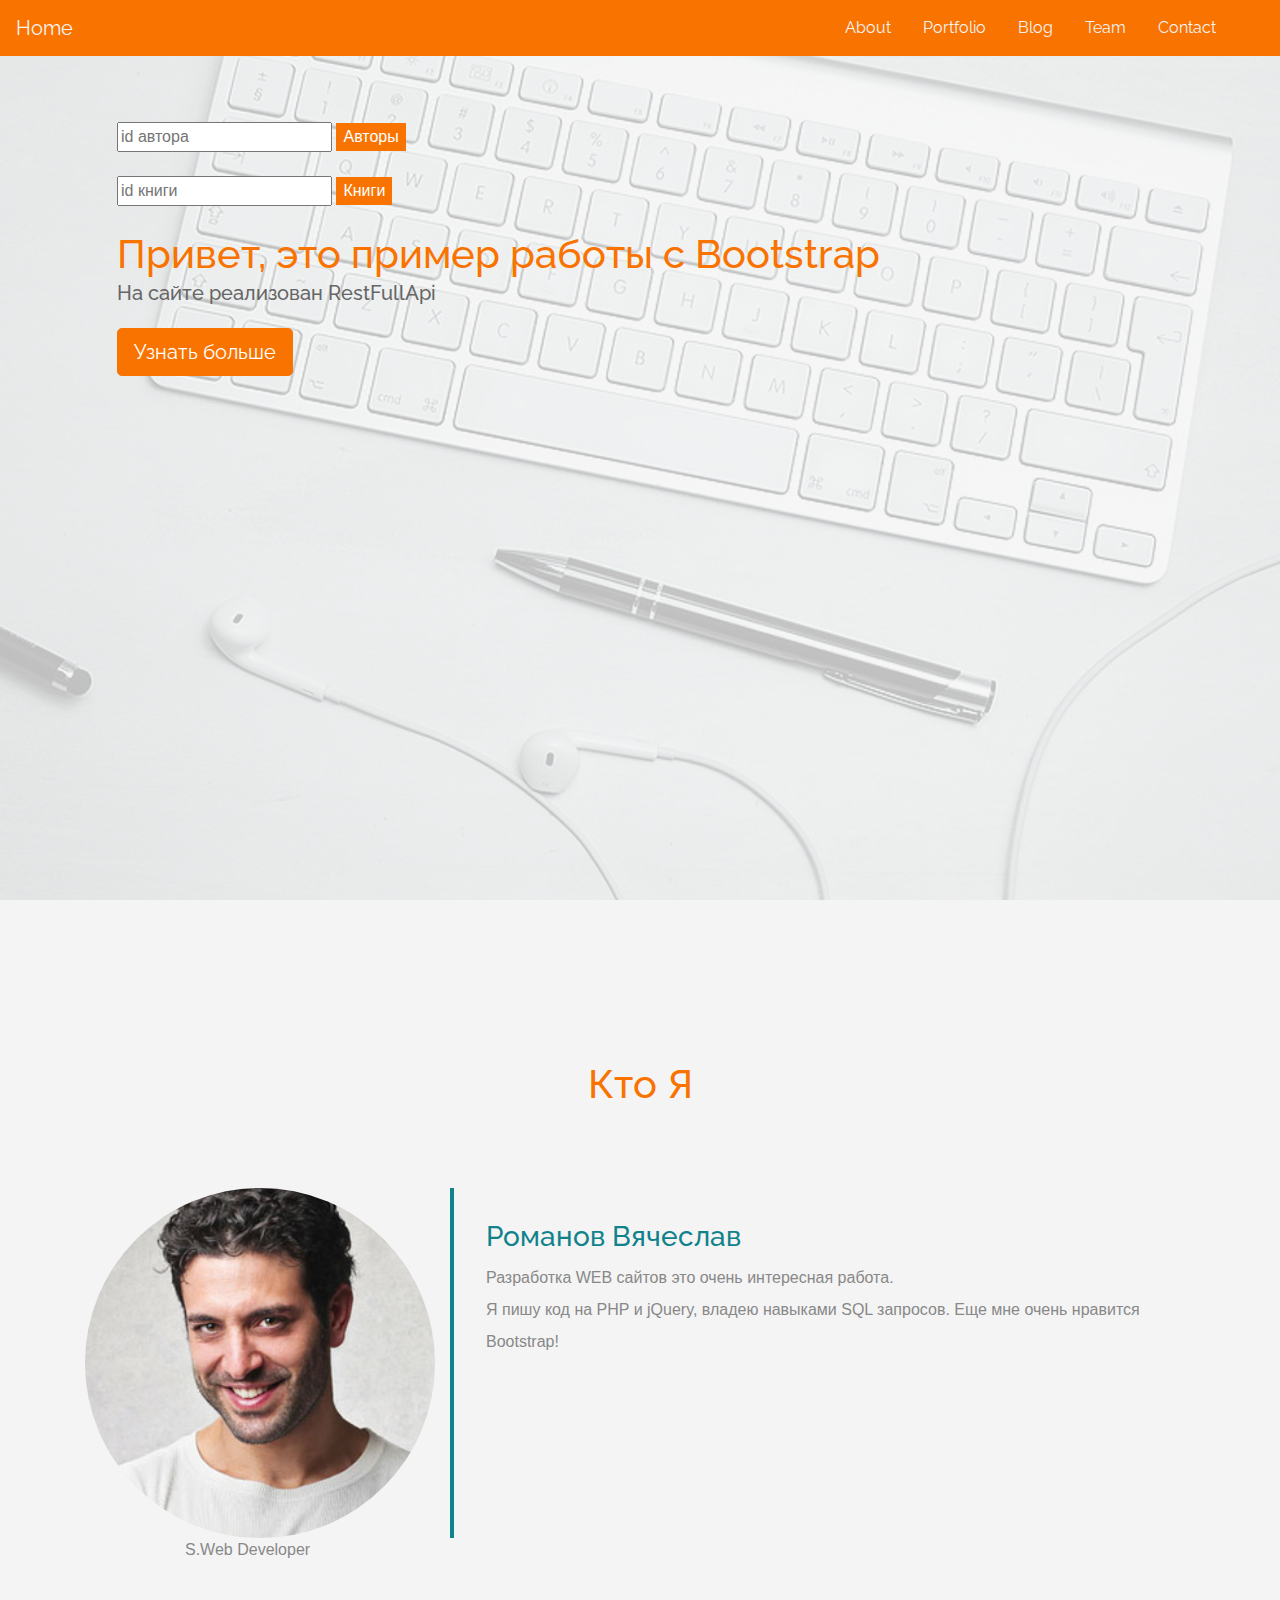
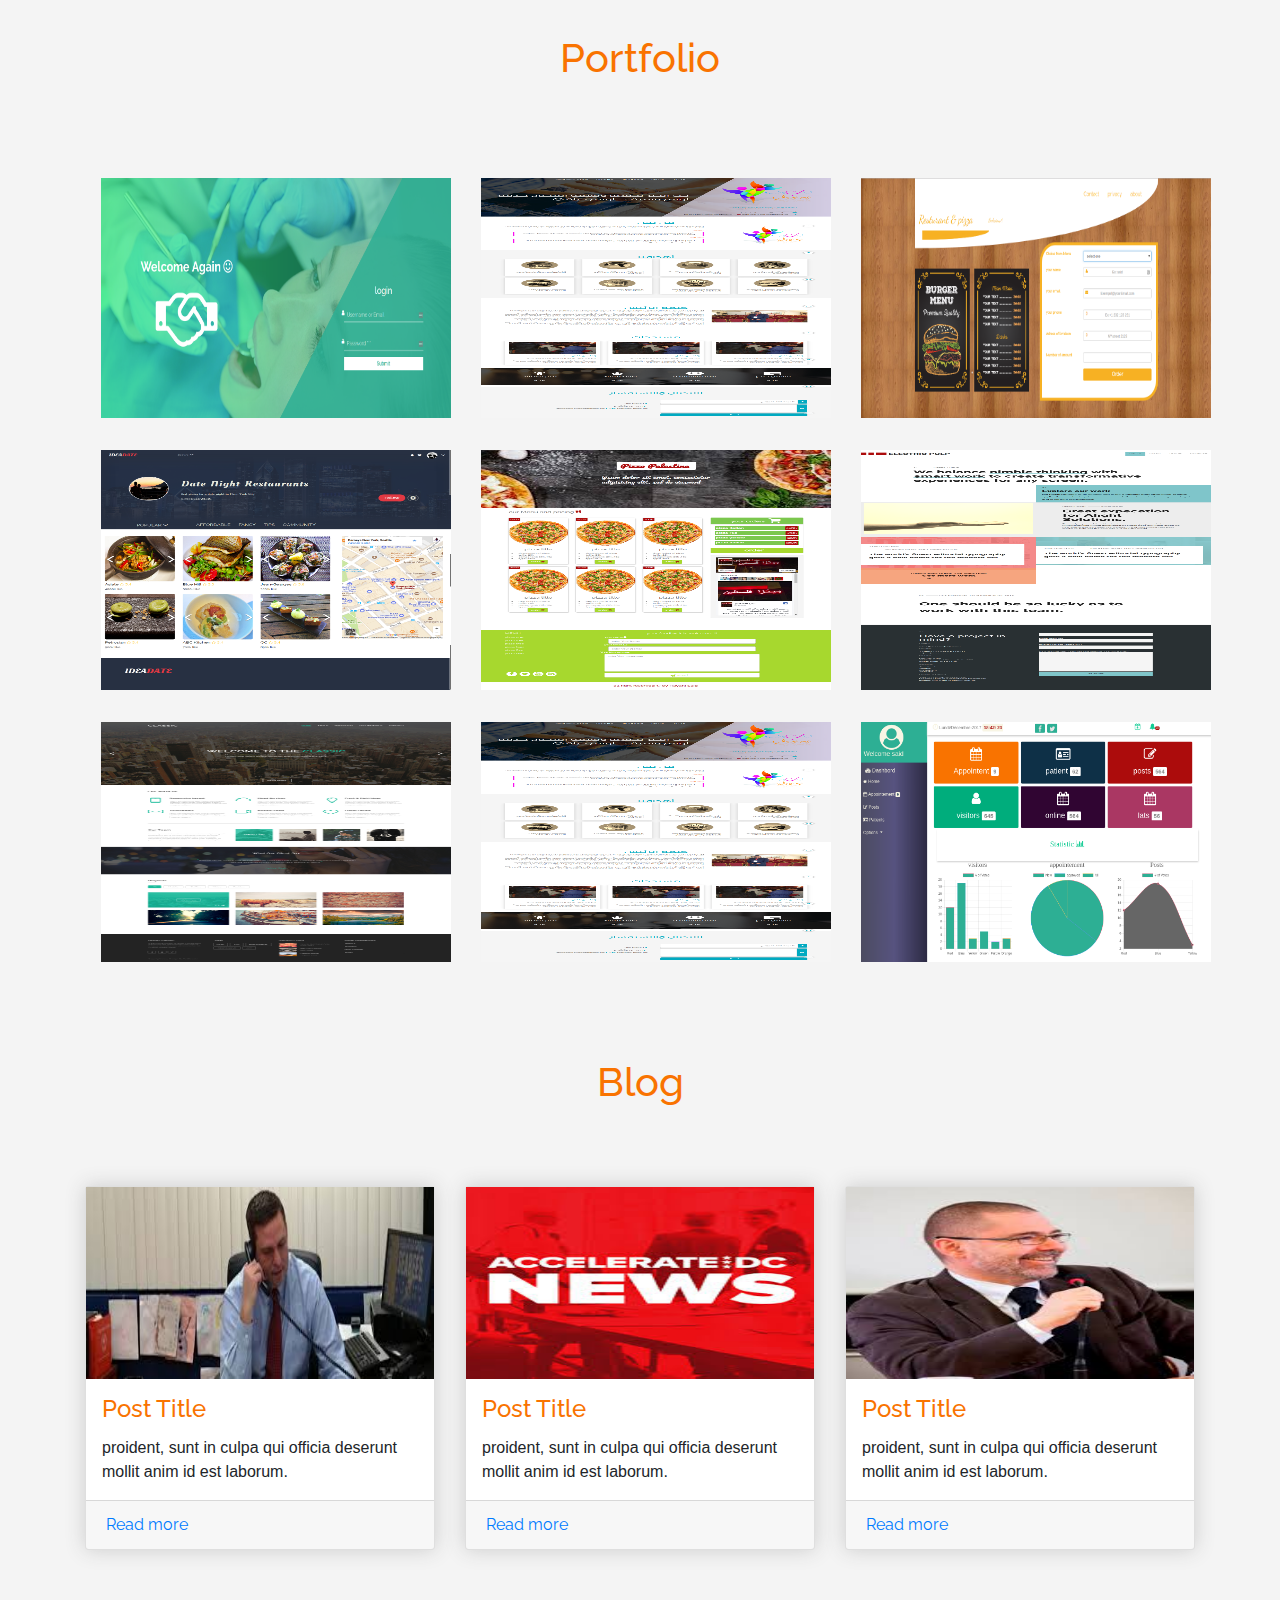
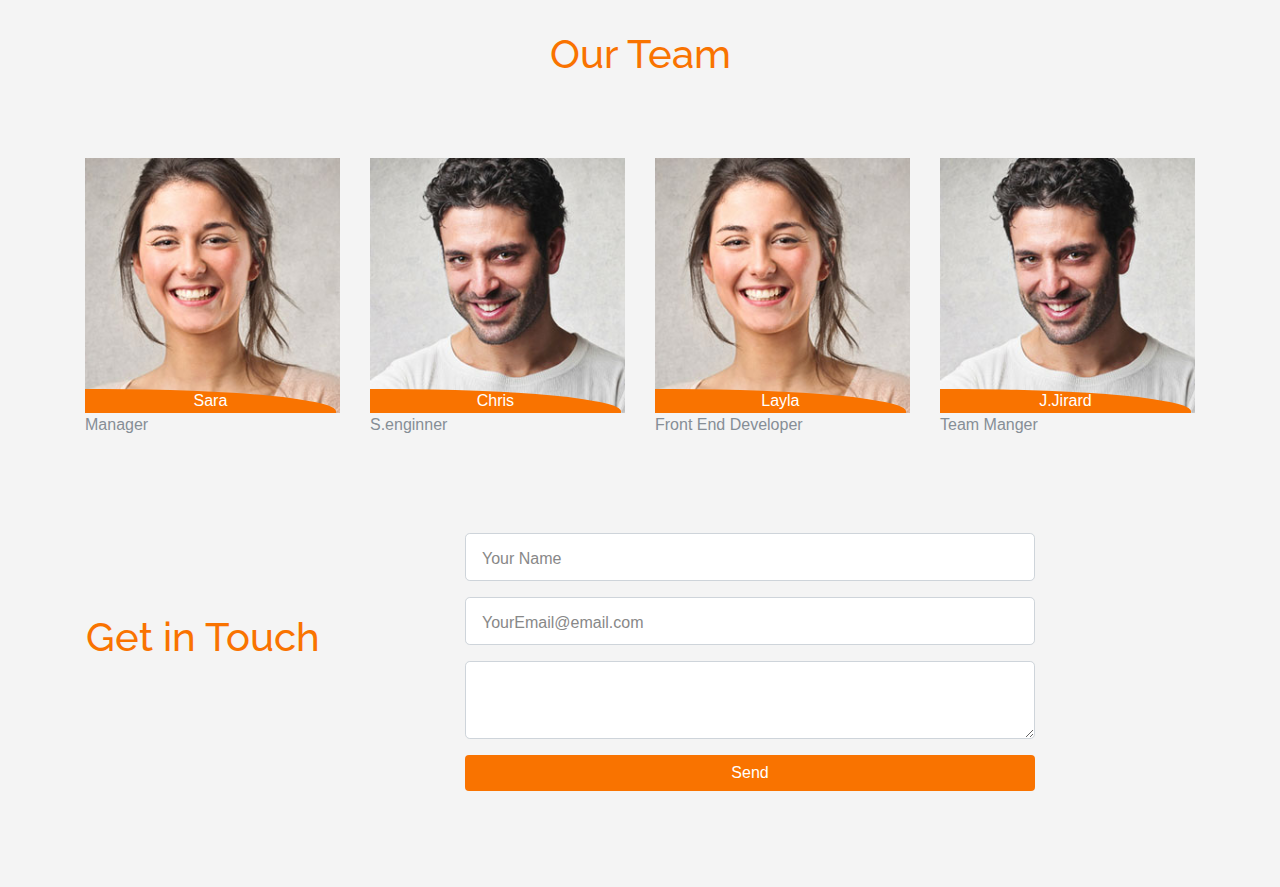
<file: index.html>
<!DOCTYPE html>
<html lang="en">
    <head>
        <title>Bootstrap 4 landing page</title>
        <!-- add bootstrap css file -->

        <link rel="stylesheet" type="text/css" href="css/bootstrap.min.css">
        <link rel="stylesheet" type="text/css" href="css/main.css">

    </head>
    <body>
        <!-- navbar -->

        <nav class="navbar navbar-expand-lg fixed-top ">
            <a class="navbar-brand" href="#">Home</a>
            <button class="navbar-toggler" type="button" data-toggle="collapse" data-target="#navbarSupportedContent" aria-controls="navbarSupportedContent" aria-expanded="false" aria-label="Toggle navigation">
                <span class="navbar-toggler-icon"></span>
            </button>

            <div class="collapse navbar-collapse " id="navbarSupportedContent">
                <ul class="navbar-nav mr-4">

                    <li class="nav-item">
                        <a class="nav-link" data-value="about" href="#">About</a>
                    </li>
                    <li class="nav-item">
                        <a class="nav-link " data-value="portfolio" href="#">Portfolio</a>
                    </li>
                    <li class="nav-item">
                        <a class="nav-link " data-value="blog" href="#">Blog</a>
                    </li>
                    <li class="nav-item">
                        <a class="nav-link " data-value="team" href="#">
                            Team</a>
                    </li>
                    <li class="nav-item">
                        <a class="nav-link " data-value="contact" href="#">Contact</a>
                    </li>
                </ul>

            </div>
        </nav>
        <!-- header -->
        <header class="header ">
            <div class="overlay"></div>
            <div class="container">
                <div class="description ">
                    <input type="text" id="c" placeholder="id автора">
                    <button id="submit1" name="authors" value = "1">Авторы</button>
                    <br /><br />
                    <input type="text" id="b" placeholder="id книги">
                    <button id="submit" name="books" value = "1">Книги</button>
                    <br /><br />
                    <h1>
                        Привет, это пример работы с Bootstrap
                        <p> На сайте реализован RestFullApi</p>
                        <button name="write" class="btn btn-outline-secondary btn-lg">Узнать больше</button>
                    </h1>
                    <div id="block"></div>
                </div>
            </div>
        </header>

        <!-- about section -->
        <div class="about" id="about">
            <div class="container">
                <h1 class="text-center">Кто Я</h1>
                <div class="row">
                    <div class="col-lg-4 col-md-4 col-sm-12">
                        <img src="images/team-3.jpg" class="img-fluid">
                        <span class="text-justify">S.Web Developer</span>
                    </div>
                    <div class="col-lg-8 col-md-8 col-sm-12 desc">

                        <h3>Романов Вячеслав</h3>
                        <p>
                            Разработка WEB сайтов это очень интересная работа.<br />
                            Я пишу код на PHP  и jQuery, владею навыками  SQL запросов.
                            Еще мне очень нравится Bootstrap!
                        </p>
                    </div>
                </div>
            </div>
        </div>

        <!-- portfolio -->
        <div class="portfolio" id="portfolio">
            <h1 class="text-center">Portfolio</h1>
            <div class="container">
                <div class="row">
                    <div class="col-lg-4 col-md-4 col-sm-12">
                        <img src="images/portfolio/port13.png" class="img-fluid">
                    </div>
                    <div class="col-lg-4 col-md-4 col-sm-12">
                        <img src="images/portfolio/port1.png" class="img-fluid">
                    </div>
                    <div class="col-lg-4 col-md-4 col-sm-12">
                        <img src="images/portfolio/port6.png" class="img-fluid">
                    </div>

                    <div class="col-lg-4 col-md-4 col-sm-12">
                        <img src="images/portfolio/port3.png" class="img-fluid">
                    </div>
                    <div class="col-lg-4 col-md-4 col-sm-12">
                        <img src="images/portfolio/port11.png" class="img-fluid">
                    </div>
                    <div class="col-lg-4 col-md-4 col-sm-12">
                        <img src="images/portfolio/electric.png" class="img-fluid">
                    </div>

                    <div class="col-lg-4 col-md-4 col-sm-12">
                        <img src="images/portfolio/Classic.jpg" class="img-fluid">
                    </div>
                    <div class="col-lg-4 col-md-4 col-sm-12">
                        <img src="images/portfolio/port1.png" class="img-fluid">
                    </div>
                    <div class="col-lg-4 col-md-4 col-sm-12">
                        <img src="images/portfolio/port8.png" class="img-fluid">
                    </div>
                </div>
            </div>
        </div>


        <!-- Posts section -->
        <div class="blog" id="blog">
            <div class="container">
                <h1 class="text-center">Blog</h1>
                <div class="row">
                    <div class="col-md-4 col-lg-4 col-sm-12">
                        <div class="card">
                            <div class="card-img">
                                <img src="images/posts/polit.jpg" class="img-fluid">
                            </div>

                            <div class="card-body">
                                <h4 class="card-title">Post Title</h4>
                                <p class="card-text">

                                    proident, sunt in culpa qui officia deserunt mollit anim id est laborum.
                                </p>
                            </div>
                            <div class="card-footer">
                                <a href="" class="card-link">Read more</a>
                            </div>
                        </div>
                    </div>
                    <div class="col-md-4 col-lg-4 col-sm-12">
                        <div class="card">
                            <div class="card-img">
                                <img src="images/posts/images.jpg" class="img-fluid">
                            </div>

                            <div class="card-body">
                                <h4 class="card-title">Post Title</h4>
                                <p class="card-text">

                                    proident, sunt in culpa qui officia deserunt mollit anim id est laborum.
                                </p>
                            </div>
                            <div class="card-footer">
                                <a href="" class="card-link">Read more</a>
                            </div>
                        </div>
                    </div>
                    <div class="col-md-4 col-lg-4 col-sm-12">
                        <div class="card">
                            <div class="card-img">
                                <img src="images/posts/imag2.jpg" class="img-fluid">
                            </div>

                            <div class="card-body">
                                <h4 class="card-title">Post Title</h4>
                                <p class="card-text">

                                    proident, sunt in culpa qui officia deserunt mollit anim id est laborum.
                                </p>
                            </div>
                            <div class="card-footer">
                                <a href="" class="card-link">Read more</a>
                            </div>
                        </div>
                    </div>
                </div>
            </div>
        </div>

        <!-- Team section -->
        <div class="team" id="team">
            <div class="container">
                <h1 class="text-center">Our Team</h1>
                <div class="row">
                    <div class="col-lg-3 col-md-3 col-sm-12 item">
                        <img src="images/team-2.jpg" class="img-fluid" alt="team">
                        <div class="des">
                            Sara
                        </div>
                        <span class="text-muted">Manager</span>
                    </div>
                    <div class="col-lg-3 col-md-3 col-sm-12 item">
                        <img src="images/team-3.jpg" class="img-fluid" alt="team">
                        <div class="des">
                            Chris
                        </div>
                        <span class="text-muted">S.enginner</span>
                    </div>
                    <div class="col-lg-3 col-md-3 col-sm-12 item">
                        <img src="images/team-2.jpg" class="img-fluid" alt="team">
                        <div class="des">
                            Layla 
                        </div>
                        <span class="text-muted">Front End Developer</span>
                    </div>
                    <div class="col-lg-3 col-md-3 col-sm-12 item">
                        <img src="images/team-3.jpg" class="img-fluid" alt="team">
                        <div class="des">
                            J.Jirard
                        </div>
                        <span class="text-muted">Team Manger</span>
                    </div>
                </div>
            </div>
        </div>

        <!-- Contact form -->
        <div class="contact-form" id="contact">
            <div class="container">
                <form>
                    <div class="row">
                        <div class="col-lg-4 col-md-4 col-sm-12">
                            <h1>Get in Touch</h1>	
                        </div>
                        <div class="col-lg-8 col-md-8 col-sm-12 right">
                            <div class="form-group">
                                <input type="text" class="form-control form-control-lg" placeholder="Your Name" name="">
                            </div>
                            <div class="form-group">
                                <input type="email" class="form-control form-control-lg" placeholder="YourEmail@email.com" name="email">
                            </div>
                            <div class="form-group">
                                <textarea class="form-control form-control-lg">
				   	 	
                                </textarea>
                            </div>
                            <input type="submit" class="btn btn-secondary btn-block" value="Send" name="">
                        </div>
                    </div>
                </form>
            </div>
        </div>
        <!-- add Javasscript file from js file -->
        <script type="text/javascript" src="js/jquery.min.js"></script>  
        <script type="text/javascript" src="js/bootstrap.min.js"></script>
        <script type="text/javascript" src='js/main.js'></script>
        <script>
            $(document).ready(function () {
                $("#submit").click(function () {
                    var fnumb = $("#b").val();
                    $.get("http://biblioteka.loc/api/books/" + fnumb, {}, function (data) {

                        //data = $(data).find("#a1").html().replace ('&lt;br&gt;', "\r\n");
                        $("#block").html(JSON.parse(data).reduce(function (sum, current) {
                            return sum + ' ' + current.reduce(function (sum, current) {
                                return sum + ' ' + current;
                            }, '<br>');
                        }, ));

                    });
                });
            });
        </script>

        <script>
            $(document).ready(function () {
                $("#submit1").click(function () {
                    var fnumb = $("#c").val();
                    $.get("http://biblioteka.loc/api/authors/" + fnumb, {}, function (data) {

                        //data = $(data).find("#a1").html().replace ('&lt;br&gt;', "\r\n");
                        $("#block").html(JSON.parse(data).join('<br />'));

                    });
                });
            });
        </script>
        <script>
        $('button[name="write"]').click(function () {
    location.href = "http://biblioteka.loc/admin/";
});
</script>
    </body>
</html>
</file>
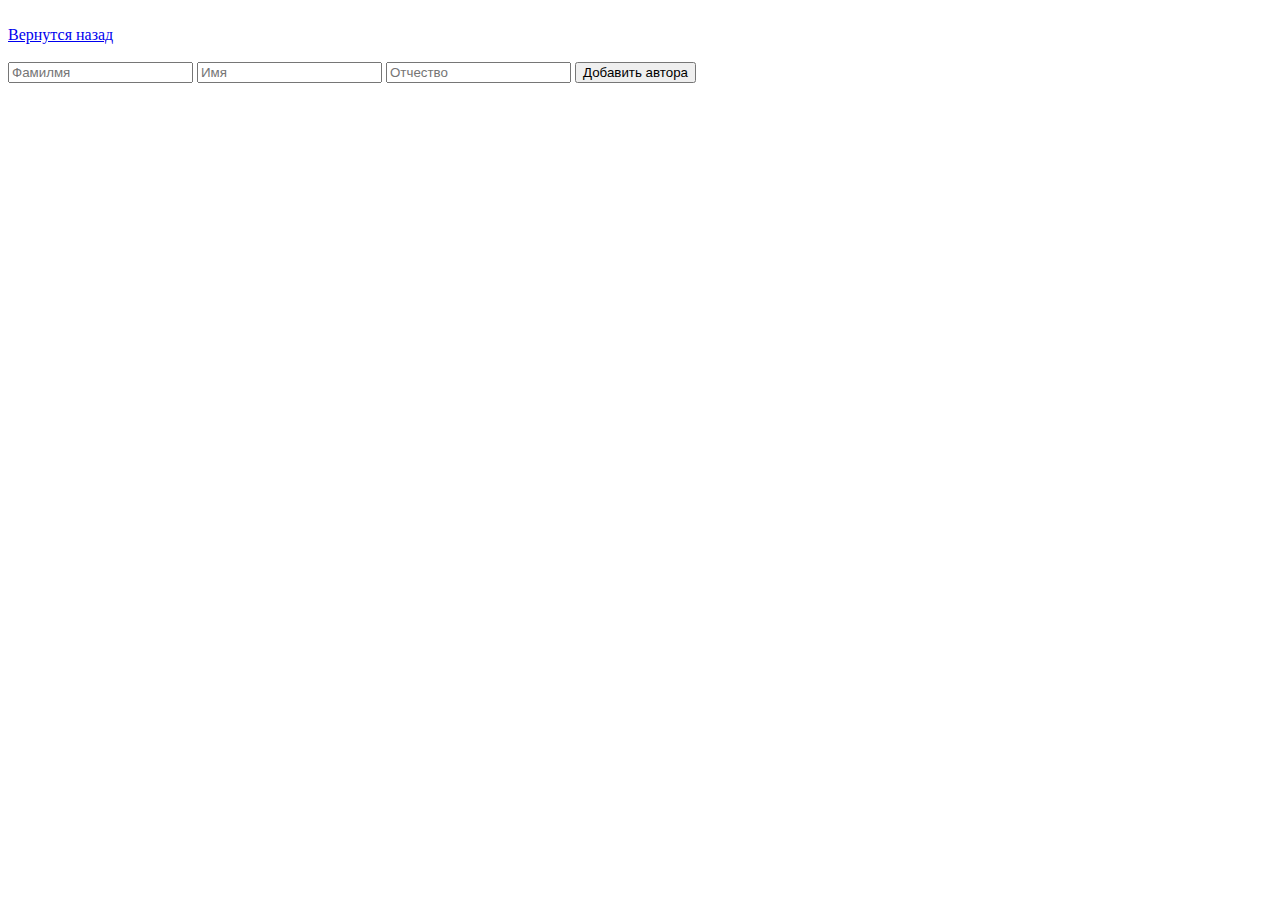
<file: admin/pages/addauthors.html>
<!DOCTYPE html>
<!--
To change this license header, choose License Headers in Project Properties.
To change this template file, choose Tools | Templates
and open the template in the editor.
-->
<html>

    <head>
        <title>TODO supply a title</title>
        <meta charset="UTF-8">
        <meta name="viewport" content="width=device-width, initial-scale=1.0">
        <script type='text/javascript' src = 'https://code.jquery.com/jquery-3.5.1.js'></script>
    </head>
    <body>
        <br />
        <a href="../">Вернутся назад</a>
        <br /><br />
        <input type="text" id="lastname" placeholder="Фамилмя">        
        <input type="text" id="firstname" placeholder="Имя">
        <input type="text" id="midlename" placeholder="Отчество">

        <button id="submit2" name="addauthors" >Добавить автора</button>
        <script>
            $(document).ready(function () {
                $("#submit2").click(function () {
                    var f = $("#firstname").val();
                    var l = $("#lastname").val();
                    var m = $("#midlename").val();
                    $.post("http://biblioteka.loc/api/authors/", {last: l, first: f, midl: m}, function (data) {

                        //data = $(data).find("#a1").html().replace ('&lt;br&gt;', "\r\n");
                        //$("#block").html(JSON.parse(data).join('<br />'));
                        $("#block").text(data);

                    });
                });
            });
        </script>
        <div id="block"></div>
    </body>
</html>
</file>
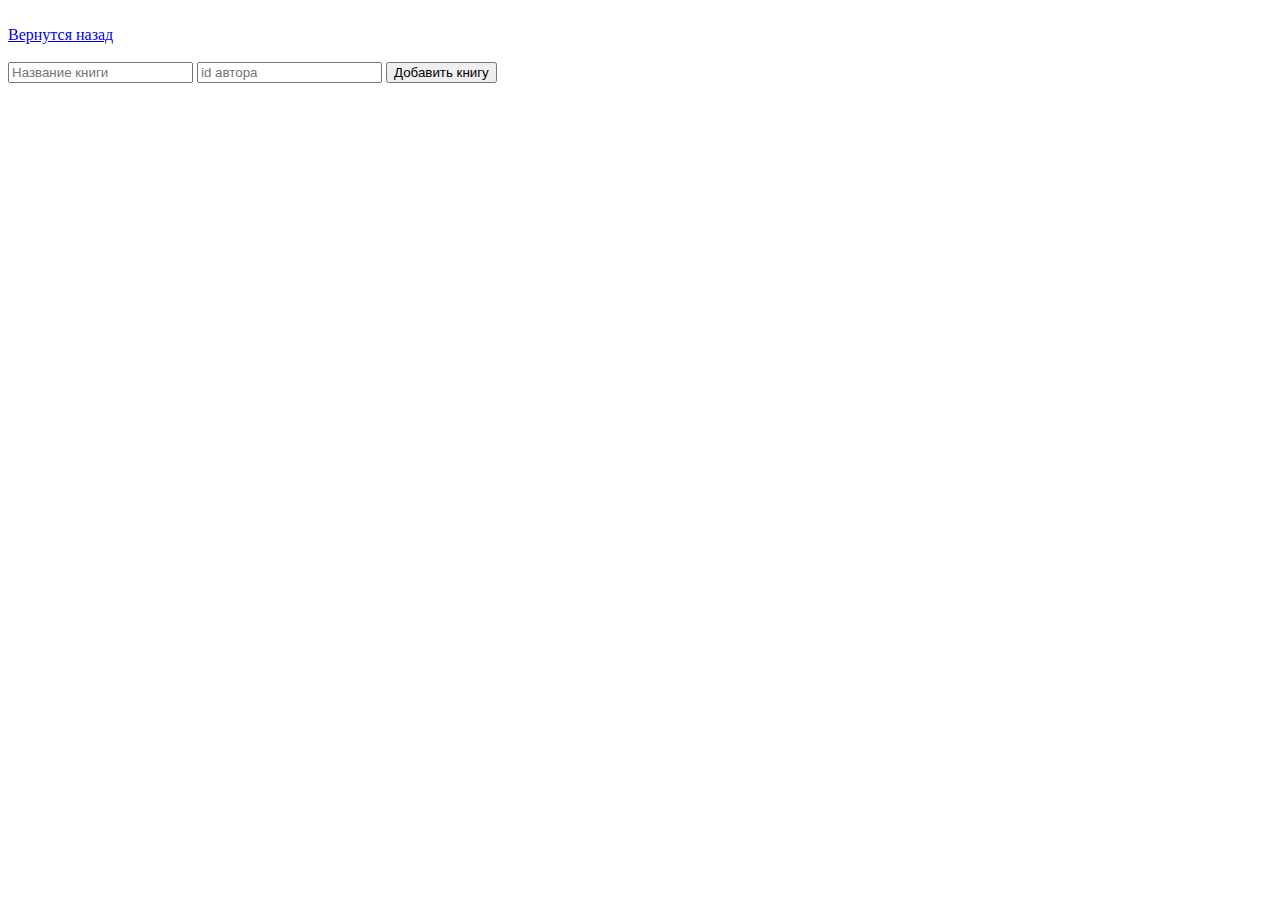
<file: admin/pages/addbook.html>
<!DOCTYPE html>
<!--
To change this license header, choose License Headers in Project Properties.
To change this template file, choose Tools | Templates
and open the template in the editor.
-->
<html>
    <head>
        <title>TODO supply a title</title>
        <meta charset="UTF-8">
        <meta name="viewport" content="width=device-width, initial-scale=1.0">
        <script type='text/javascript' src = 'https://code.jquery.com/jquery-3.5.1.js'></script>
    </head>

    <body>
        <br />
        <a href="../">Вернутся назад</a>
        <br />
        <br /> 
        <input type="text" id="name" placeholder="Название книги">        
        <input type="text" id="ida" placeholder="id автора">

        <button id="submit2" name="addbooks" >Добавить книгу</button>
        <script>
            $(document).ready(function () {
                $("#submit2").click(function () {
                    var fname = $("#name").val();
                    var fida = $("#ida").val();
                    $.post("http://biblioteka.loc/api/books/", {name: fname, ida: fida}, function (data) {

                        //data = $(data).find("#a1").html().replace ('&lt;br&gt;', "\r\n");
                        $("#block").text(data);
                        //$("#block").html(JSON.parse(data).join('<br />'));

                    });
                });
            });
        </script>
        <div id="block"></div>
    </body>
</html>
</file>
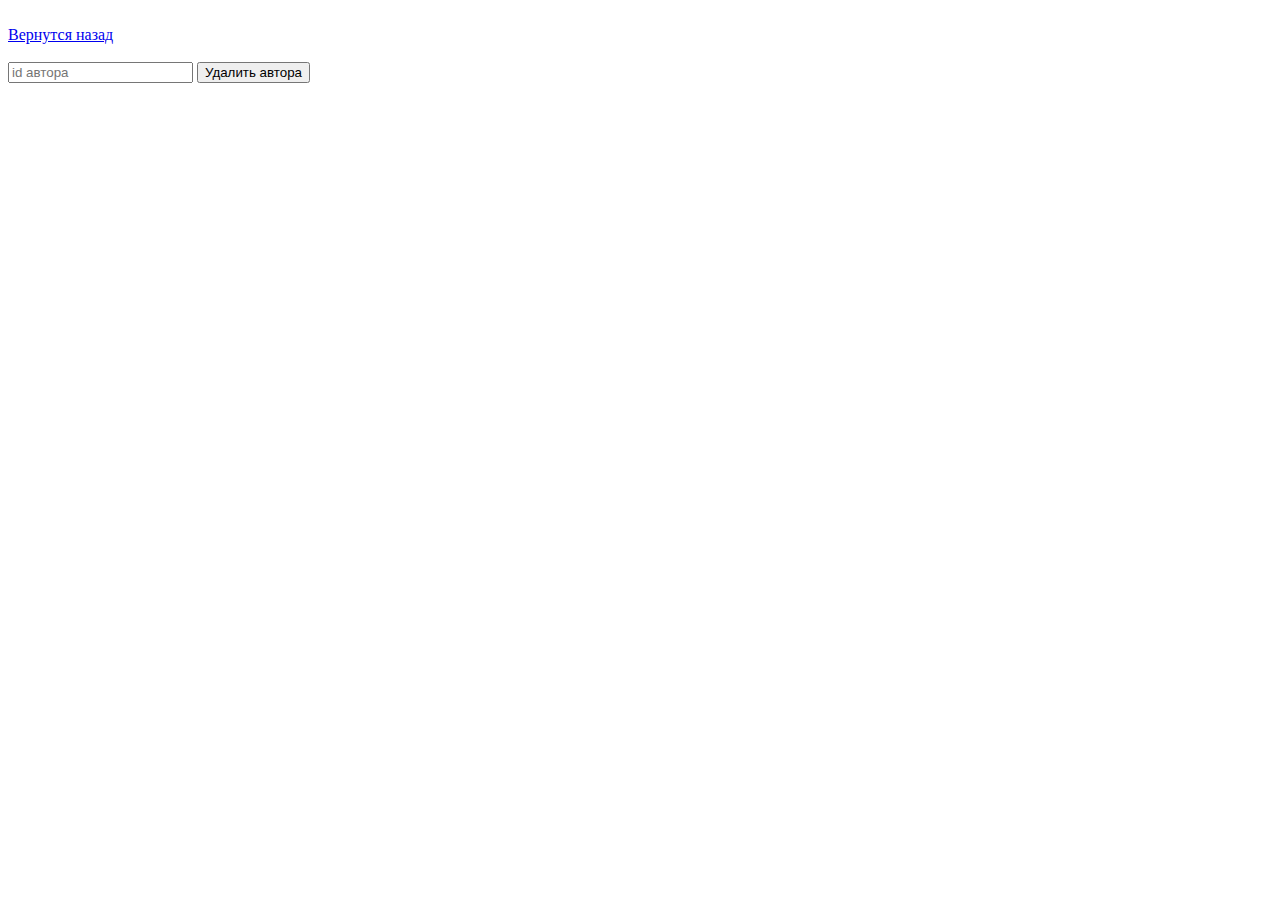
<file: admin/pages/delauthors.html>
<!DOCTYPE html>
<!--
To change this license header, choose License Headers in Project Properties.
To change this template file, choose Tools | Templates
and open the template in the editor.
-->
<html>
    <head>
        <title>TODO supply a title</title>
        <meta charset="UTF-8">
        <meta name="viewport" content="width=device-width, initial-scale=1.0">
        <script type='text/javascript' src = 'https://code.jquery.com/jquery-3.5.1.js'></script>
    </head>
    <body>
     <body>
        <br />
        <a href="../">Вернутся назад</a>
        <br />
        <br />       
        <input type="text" id="ida" placeholder="id автора">

        <button id="submit2" name="dell" >Удалить автора</button>
        <script>
            $(document).ready(function () {
                $("#submit2").click(function () {
                    var fida = $("#ida").val();
                    $.post("http://biblioteka.loc/api/books/"+fida, {}, function (data) {

                        //data = $(data).find("#a1").html().replace ('&lt;br&gt;', "\r\n");
                        $("#block").text(data);
                        //$("#block").html(JSON.parse(data).join('<br />'));

                    });
                });
            });
        </script>
        <div id="block"></div>
    </body>
</html>
</file>
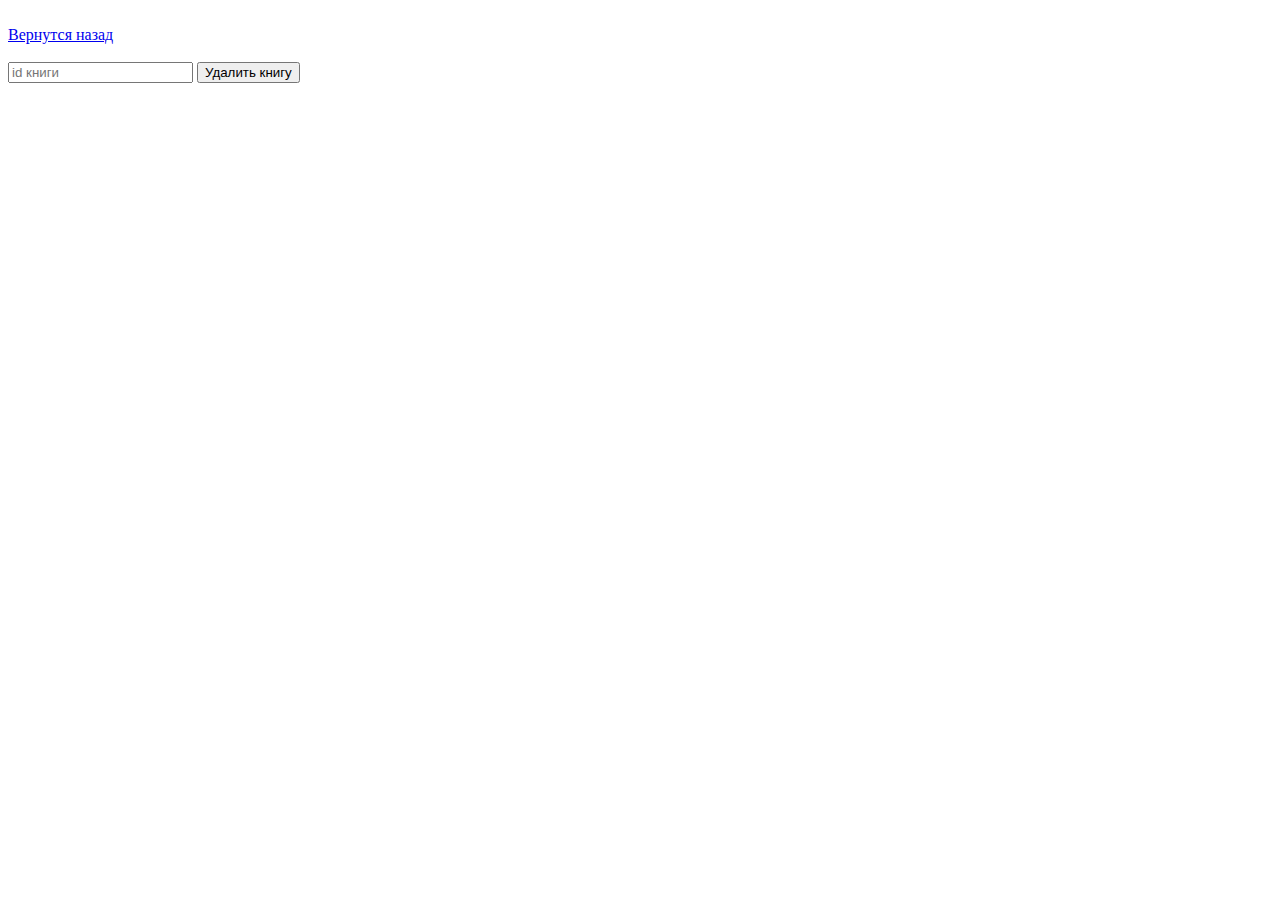
<file: admin/pages/delbook.html>
<!DOCTYPE html>
<!--
To change this license header, choose License Headers in Project Properties.
To change this template file, choose Tools | Templates
and open the template in the editor.
-->
<html>
    <head>
        <title>TODO supply a title</title>
        <meta charset="UTF-8">
        <meta name="viewport" content="width=device-width, initial-scale=1.0">
        <script type='text/javascript' src = 'https://code.jquery.com/jquery-3.5.1.js'></script>
    </head>
    <body>
      <body>
        <br />
        <a href="../">Вернутся назад</a>
        <br />
        <br />        
        <input type="text" id="ida" placeholder="id книги">

        <button id="submit2" name="dell" >Удалить книгу</button>
        <script>
            $(document).ready(function () {
                $("#submit2").click(function () {
                    var fida = $("#ida").val();
                    $.post("http://biblioteka.loc/api/books/"+fida, {}, function (data) {

                        //data = $(data).find("#a1").html().replace ('&lt;br&gt;', "\r\n");
                        $("#block").text(data);
                        //$("#block").html(JSON.parse(data).join('<br />'));

                    });
                });
            });
        </script>
        <div id="block"></div>
    </body>
</html>
</file>
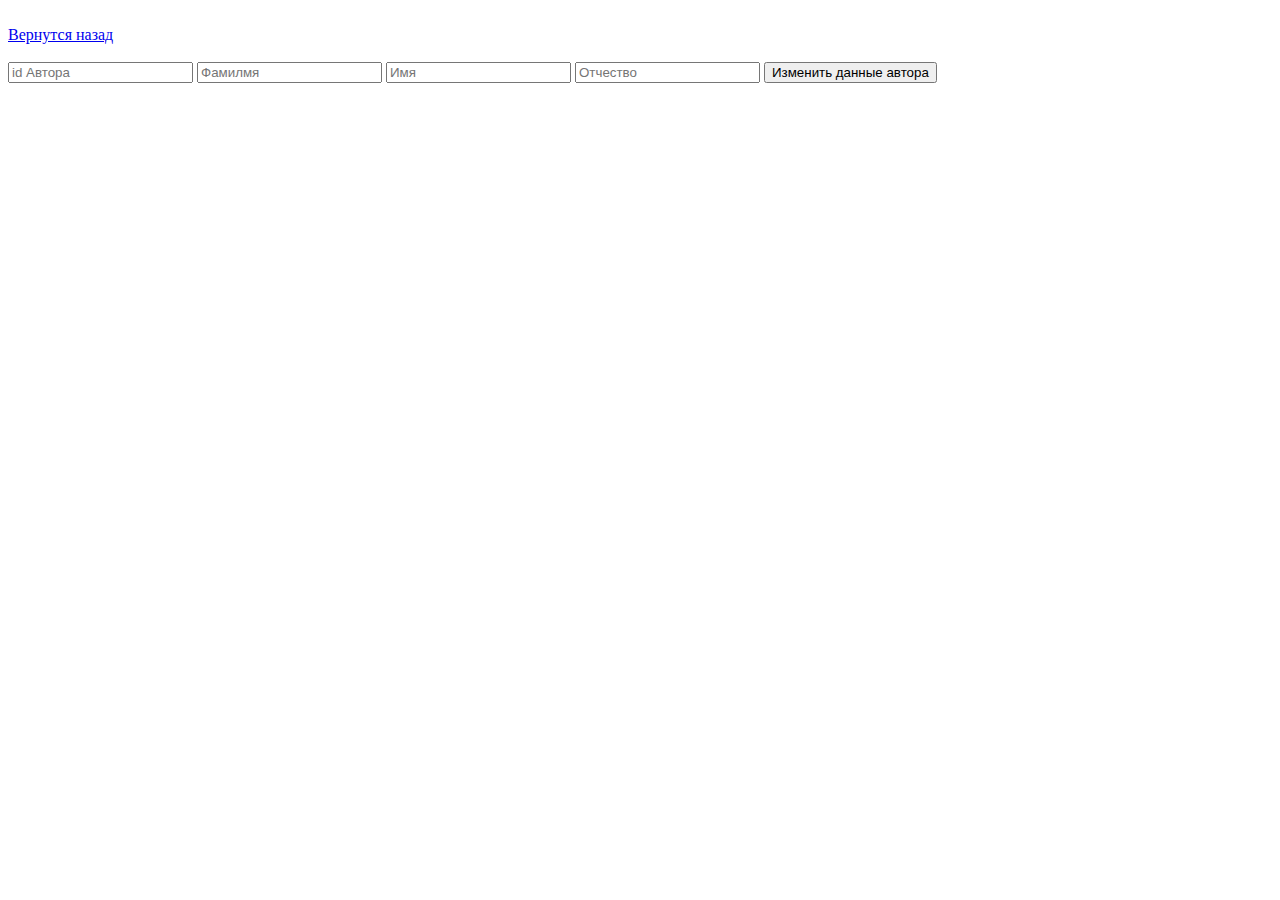
<file: admin/pages/uppauthors.html>
<!DOCTYPE html>
<!--
To change this license header, choose License Headers in Project Properties.
To change this template file, choose Tools | Templates
and open the template in the editor.
-->
<html>
    <head>
        <title>TODO supply a title</title>
        <meta charset="UTF-8">
        <meta name="viewport" content="width=device-width, initial-scale=1.0">
        <script type='text/javascript' src = 'https://code.jquery.com/jquery-3.5.1.js'></script>
    </head>
    <body>
        <br />
        <a href="../">Вернутся назад</a>
        <br /><br />
        <input type="text" id="id" placeholder="id Автора">
        <input type="text" id="lastname" placeholder="Фамилмя">        
        <input type="text" id="firstname" placeholder="Имя">
        <input type="text" id="midlename" placeholder="Отчество">

        <button id="submit2" name="addauthors" >Изменить данные автора</button>
        <script>
            $(document).ready(function () {
                $("#submit2").click(function () {
                    var id = $("#id").val();
                    var f = $("#firstname").val();
                    var l = $("#lastname").val();
                    var m = $("#midlename").val();
                    $.post("http://biblioteka.loc/api/authors/"+id, {last: l, first: f, midl: m}, function (data) {

                        //data = $(data).find("#a1").html().replace ('&lt;br&gt;', "\r\n");
                        //$("#block").html(JSON.parse(data).join('<br />'));
                        $("#block").text(data);

                    });
                });
            });
        </script>
        <div id="block"></div>
    </body>
</html>
</file>
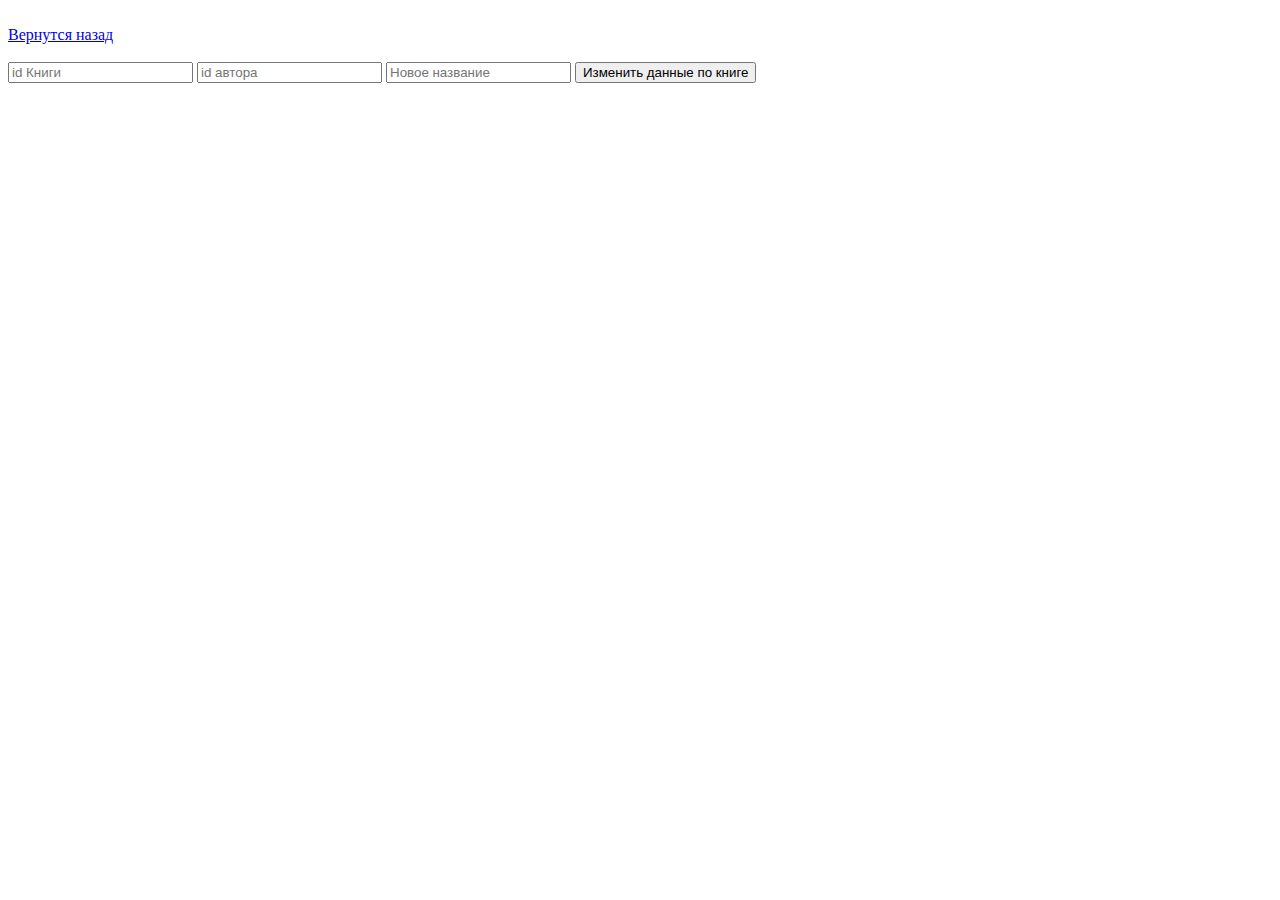
<file: admin/pages/uppbook.html>
<!DOCTYPE html>
<!--
To change this license header, choose License Headers in Project Properties.
To change this template file, choose Tools | Templates
and open the template in the editor.
-->
<html>
    <head>
        <title>TODO supply a title</title>
        <meta charset="UTF-8">
        <meta name="viewport" content="width=device-width, initial-scale=1.0">
        <script type='text/javascript' src = 'https://code.jquery.com/jquery-3.5.1.js'></script>
    </head>
    <body>
        <br />
        <a href="../">Вернутся назад</a>
        <br /><br />
        <input type="text" id="id" placeholder="id Книги">
        <input type="text" id="ida" placeholder="id автора">        
        <input type="text" id="name" placeholder="Новое название">

        <button id="submit2" name="addauthors" >Изменить данные по книге</button>
        <script>
            $(document).ready(function () {
                $("#submit2").click(function () {
                    var id = $("#id").val();
                    var ida = $("#ida").val();
                    var n = $("#name").val();
                    $.post("http://biblioteka.loc/api/books/"+id, {name: n, ida: ida}, function (data) {

                        //data = $(data).find("#a1").html().replace ('&lt;br&gt;', "\r\n");
                        //$("#block").html(JSON.parse(data).join('<br />'));
                        $("#block").text(data);

                    });
                });
            });
        </script>
        <div id="block"></div>
    </body>
</html>
</file>
<file: css/main.css>
@import url('https://fonts.googleapis.com/css?family=Raleway');

body{
	padding: 0;
	margin: 0;
	background:#f4f4f4;
}
html,h1,h2,h3,h4,h5,h6,a{
	font-family: "Raleway";
}
.navbar{
	background:#F97300;
}
.nav-link , .navbar-brand{
	color: #f4f4f4;
	cursor: pointer;
}
.nav-link{
	margin-right: 1em !important;
}
.nav-link:hover{
	background: #f4f4f4;
	color: #f97300;

}
.navbar-collapse{
 justify-content: flex-end;
}
.navbar-toggler{
  background:#fff !important;
}

/*header style*/
.header{
	position: relative;
	background-image: url('../images/headerback.jpg');

	background-size: cover;
	background-position: center;
}
.overlay{
	position: absolute;
	min-height: 100%;
	min-width: 100%;
	left: 0;
	top: 0;
	background: rgba(244, 244, 244, 0.79);
}
.description{
    position: absolute;
    top: 10%;
    margin: auto;
    padding: 2em;

}
.description h1{
	color:#F97300 ;
}
.description p{
	color:#666;
	font-size: 20px;
	width: 50%;
	line-height: 1.5;
}
.description button{
	border:1px  solid #F97300;
	background:#F97300;
	color:#fff;
}
.about{
	margin: 4em 0;
	padding: 1em;
	position: relative;
}
.about h1{
	color:#F97300;
	margin: 2em;
}
.about img{
	height: 100%;
    width: 100%;
    border-radius: 50%
}
.about span{
	display: block;
	color: #888;
	position: absolute;
	left: 115px;
}
.about .desc{
	padding: 2em;
	border-left:4px solid #10828C;
}
.about .desc h3{
	color: #10828C;
}
.about .desc p{
	line-height:2;
	color:#888;
}


/*Portfolio*/
.portfolio{
	margin: 4em 0;
    position: relative;	
}
.portfolio h1{
	color:#F97300;
	margin: 2em;	
}
.portfolio img{
	 height: 15rem;
	 width: 100%;
	 margin: 1em;

	

}

/*blog style*/

.blog{
	margin: 4em 0;
	position: relative;	
}
.blog h1{
	color:#F97300;
	margin: 2em;	
}
.blog .card{
	box-shadow: 0 0 20px #ccc;
}
.blog .card img{
	width: 100%;
	height: 12em;
}
@media and (max-width: 768 px){
 .team .item img(
 	width: 100%;
 )	
}
.blog .card-title{
	color:#F97300;
	 
}
.blog .card-body{
	padding: 1em;
}
.team{
	margin: 4em 0;
	position: relative;

}
.team h1{
	color:#F97300;
	margin: 2em;	
}
.team .item{
	position: relative;
	overflow: hidden;	
}
.team .des{
	background: #F97300;
	color: #fff;
	text-align: center;
	border-top-right-radius: 93%;
	transition:.3s ease-in-out;
	position: absolute;
	width: 88%;
	bottom: 24px;


}
.team .item:hover .des{
	height: 100%;
	background:#f973007d;
    position: absolute;
	width: 89%;
	padding: 5em;
	top: 0;
	border-top-right-radius: 0;
}
.contact-form{
	margin: 6em 0;
	position: relative;		
}

.contact-form h1{
	padding:2em 1px;
	color: #F97300; 
}
.contact-form .right{
	max-width: 600px;
}
.contact-form .right .btn-secondary{
	background:  #F97300;
	color: #fff;
	border:0;
}
.contact-form .right .form-control::placeholder{
	color: #888;
	font-size: 16px;
}
</file>
